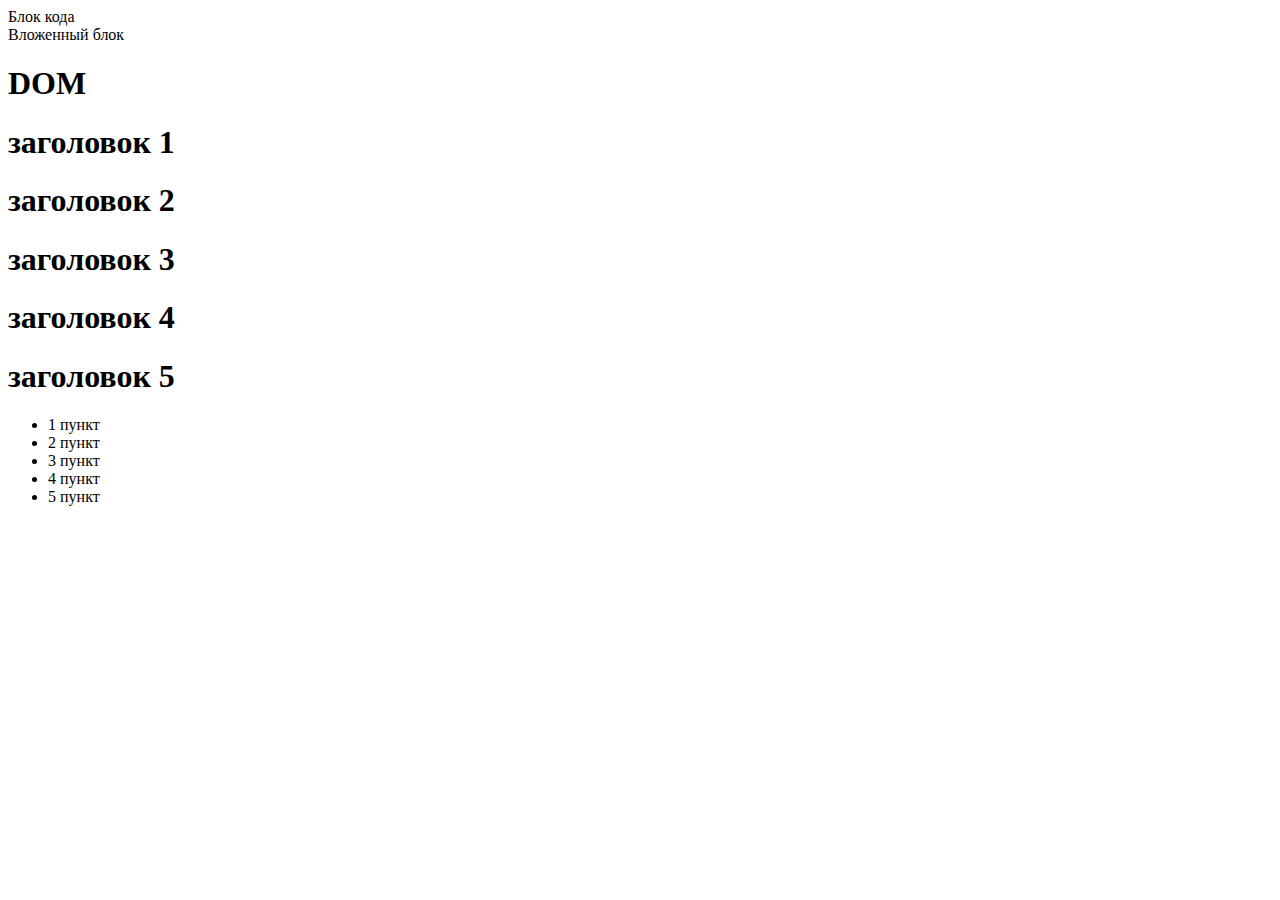
<file: index.html>
<!DOCTYPE html>
<html lang="en">
  <head>
    <meta charset="UTF-8" />
    <meta http-equiv="X-UA-Compatible" content="IE=edge" />
    <meta name="viewport" content="width=device-width, initial-scale=1.0" />
    <link rel="stylesheet" href="./5-lesson/style.css" />
    <title>Массивы. Работа с массивами. Объекты. Работа с объектами</title>
  </head>
  <body>
    <div>
      Блок кода
      <div>Вложенный блок</div>
    </div>
    <div id="block">
      <h1 id="header">DOM</h1>
    </div>
    <h1>заголовок 1</h1>
    <h1>заголовок 2</h1>
    <h1>заголовок 3</h1>
    <h1>заголовок 4</h1>
    <h1>заголовок 5</h1>
    <ul>
      <li>1 пункт</li>
      <li>2 пункт</li>
      <li>3 пункт</li>
      <li>4 пункт</li>
      <li>5 пункт</li>
    </ul>

    <div class="table"></div>
    <script src="./5-lesson/5-lesson.js"></script>
  </body>
</html>
</file>
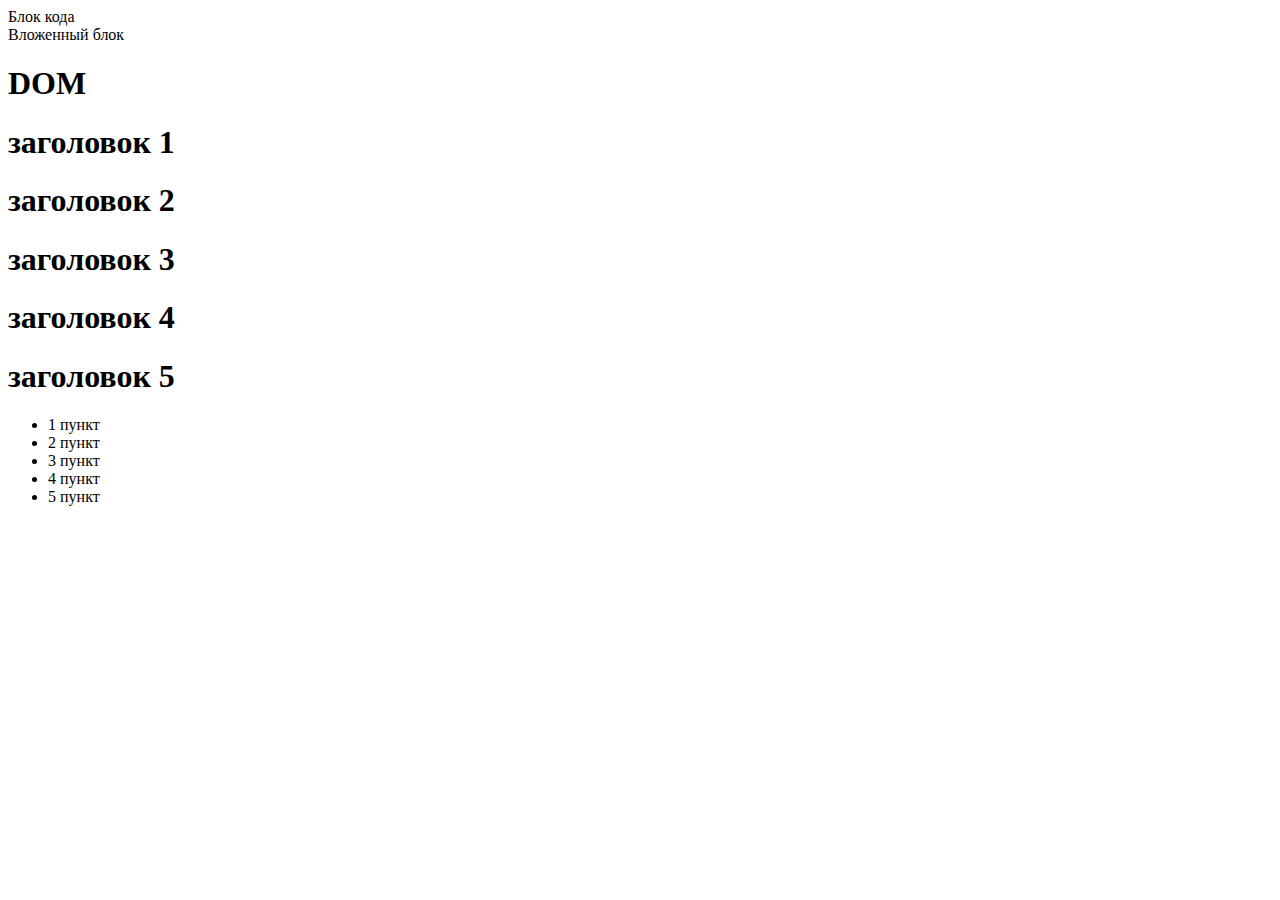
<file: 4-lesson/index.html>
<!DOCTYPE html>
<html lang="en">
  <head>
    <meta charset="UTF-8" />
    <meta http-equiv="X-UA-Compatible" content="IE=edge" />
    <meta name="viewport" content="width=device-width, initial-scale=1.0" />
    <link rel="stylesheet" href="../5-lesson/style.css" />
    <title>Массивы. Работа с массивами. Объекты. Работа с объектами</title>
  </head>
  <body>
    <div>
      Блок кода
      <div>Вложенный блок</div>
    </div>
    <div id="block">
      <h1 id="header">DOM</h1>
    </div>
    <h1>заголовок 1</h1>
    <h1>заголовок 2</h1>
    <h1>заголовок 3</h1>
    <h1>заголовок 4</h1>
    <h1>заголовок 5</h1>
    <ul>
      <li>1 пункт</li>
      <li>2 пункт</li>
      <li>3 пункт</li>
      <li>4 пункт</li>
      <li>5 пункт</li>
    </ul>

    <div class="table"></div>
    <script src="../5-lesson/5-lesson.js"></script>
  </body>
</html>
</file>
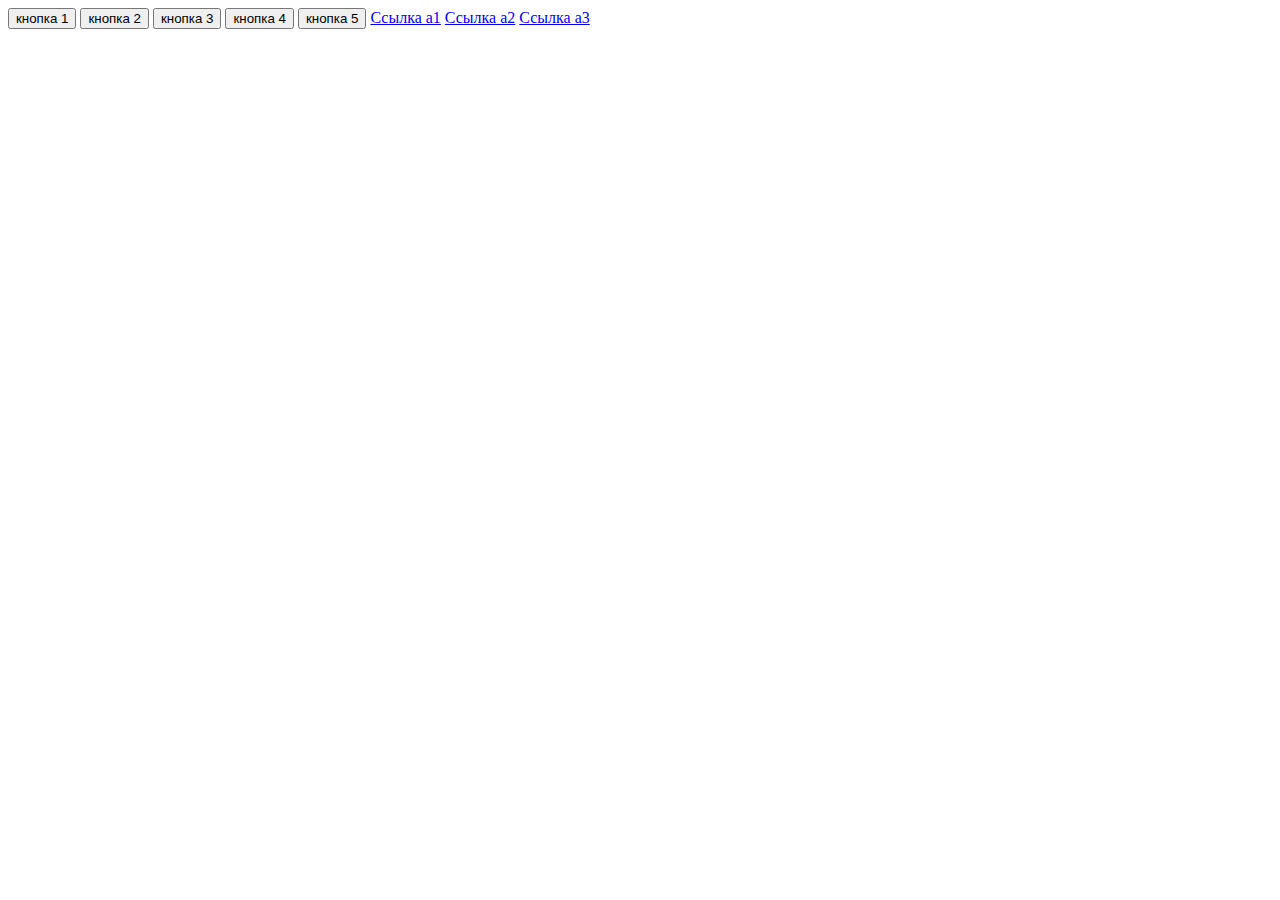
<file: 6-lesson/index.html>
<!DOCTYPE html>
<html lang="en">
<head>
    <meta charset="UTF-8"/>
    <meta http-equiv="X-UA-Compatible" content="IE=edge"/>
    <meta name="viewport" content="width=device-width, initial-scale=1.0"/>
<!--    <link rel="stylesheet" href="./style.css"/>-->
    <title>События</title>
</head>
<body>

<!--События с атрибутами-->
<!--<h1 id="x">События</h1>-->
<!--<button onclick="f(value)">ОК</button>-->
<!--<select onchange="f(value)">-->
<!--    <option value="yellow">Желтый</option>-->
<!--    <option value="orange">Оранжевый</option>-->
<!--    <option value="green">Зеленый</option>-->
<!--</select>-->

<!--События без атрибутов-->
<button id="b1">кнопка 1</button>
<button id="b2">кнопка 2</button>
<button id="b3">кнопка 3</button>
<button onclick="alert('Клик на b4')" id="b4">кнопка 4</button>
<button onclick="document.querySelector('#b4').click()" id="b5">кнопка 5</button>

<a href="#" id="a1">Ссылка a1</a>
<a href="#" id="a2">Ссылка a2</a>
<a href="#" id="a3">Ссылка a3</a>
<script src="main.js"></script>
</body>
</html>
</file>
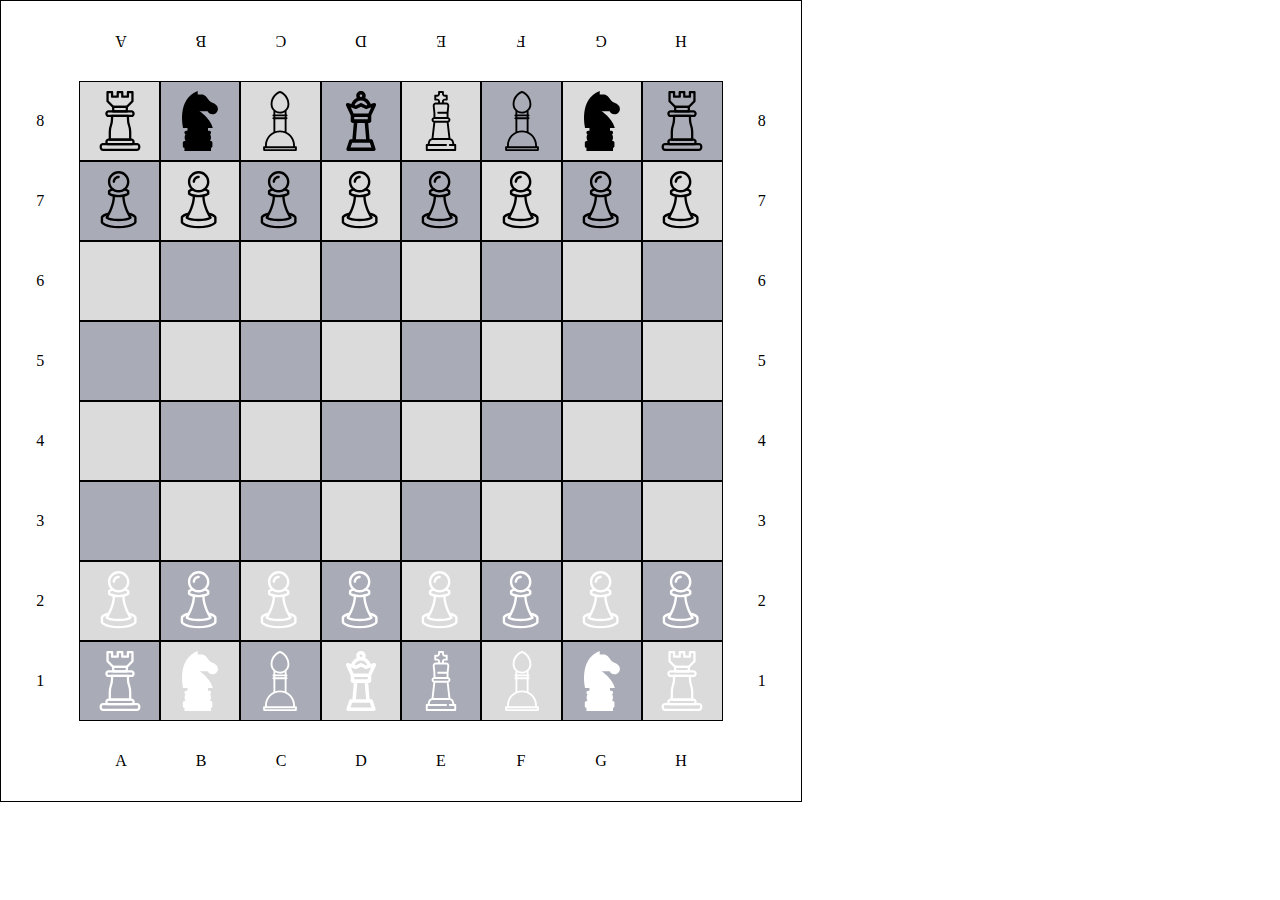
<file: 5-lesson/homework/index.html>
<!DOCTYPE html>
<html lang="en">
  <head>
    <meta charset="UTF-8" />
    <meta http-equiv="X-UA-Compatible" content="IE=edge" />
    <meta name="viewport" content="width=device-width, initial-scale=1.0" />
    <link rel="stylesheet" href="./style.css" />
    <title>Шахматная доска</title>
  </head>
  <body>
    <div class="board"></div>

<!-- <svg>-->
<!--     <use xlink:href="images/sprite.svg#pawn"></use>-->
<!-- </svg>-->

    <!-- <script src="./main.js"></script> -->
    <script src="shah.js"></script>
  </body>
</html>
</file>
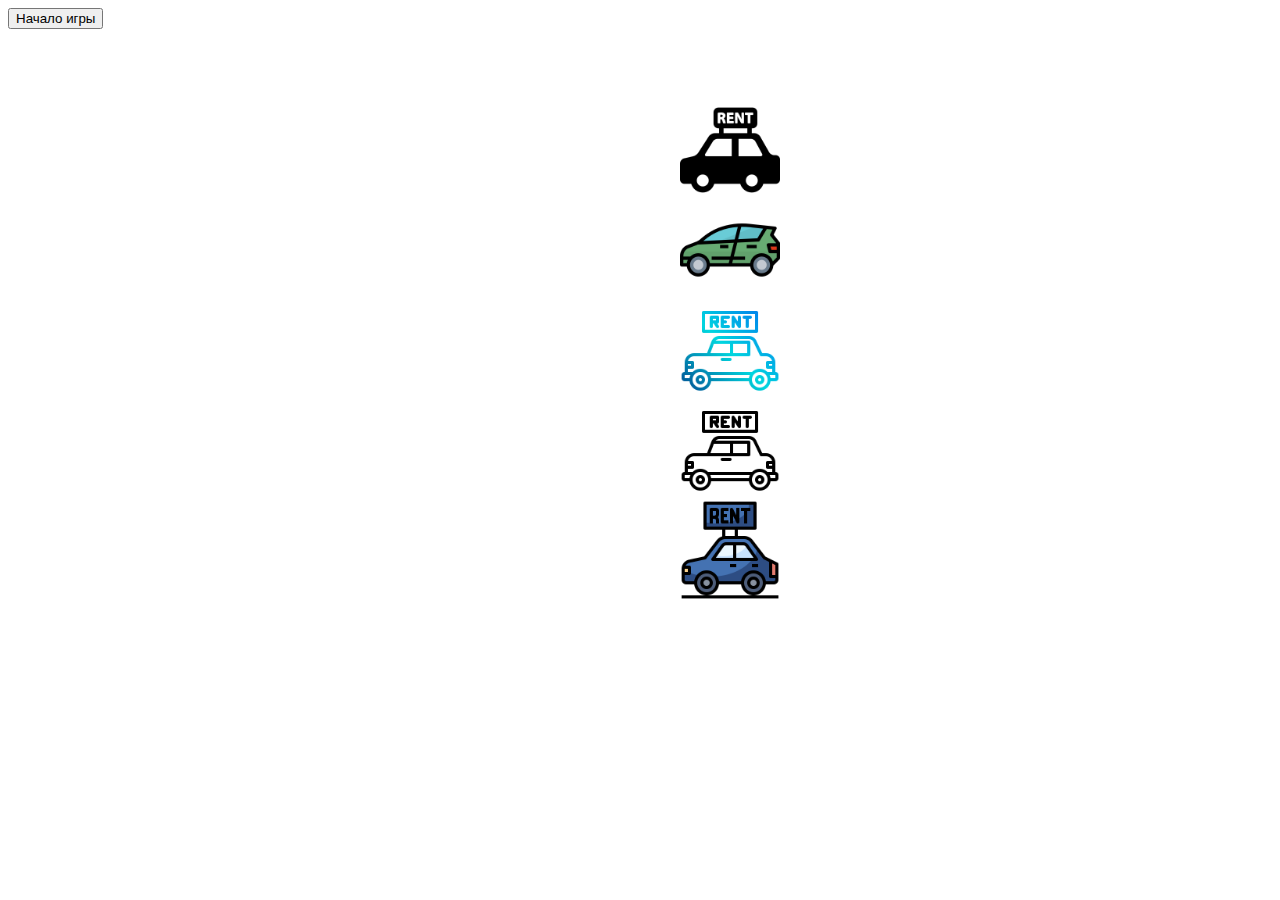
<file: 6-lesson/racing-game/index.html>
<!doctype html>
<html lang="en">
<head>
    <meta charset="UTF-8">
    <meta name="viewport"
          content="width=device-width, user-scalable=no, initial-scale=1.0, maximum-scale=1.0, minimum-scale=1.0">
    <meta http-equiv="X-UA-Compatible" content="ie=edge">
    <link rel="stylesheet" href="style.css">
    <title>Игра гонки</title>
</head>
<body>
<script src="../racing-game/main.js"></script>

<div id="game__fon">
    <input type="button" onclick="goGame()" value="Начало игры">
    <div class="game__auto">
        <img class="game__auto--img" id="p0" src="p0.png" alt="Авто">
        <img class="game__auto--img" id="p1" src="p1.png" alt="Авто">
        <img class="game__auto--img" id="p2" src="p2.png" alt="Авто">
        <img class="game__auto--img" id="p3" src="p3.png" alt="Авто">
        <img class="game__auto--img" id="p4" src="p4.png" alt="Авто">
    </div>

</div>

</body>
</html>
</file>
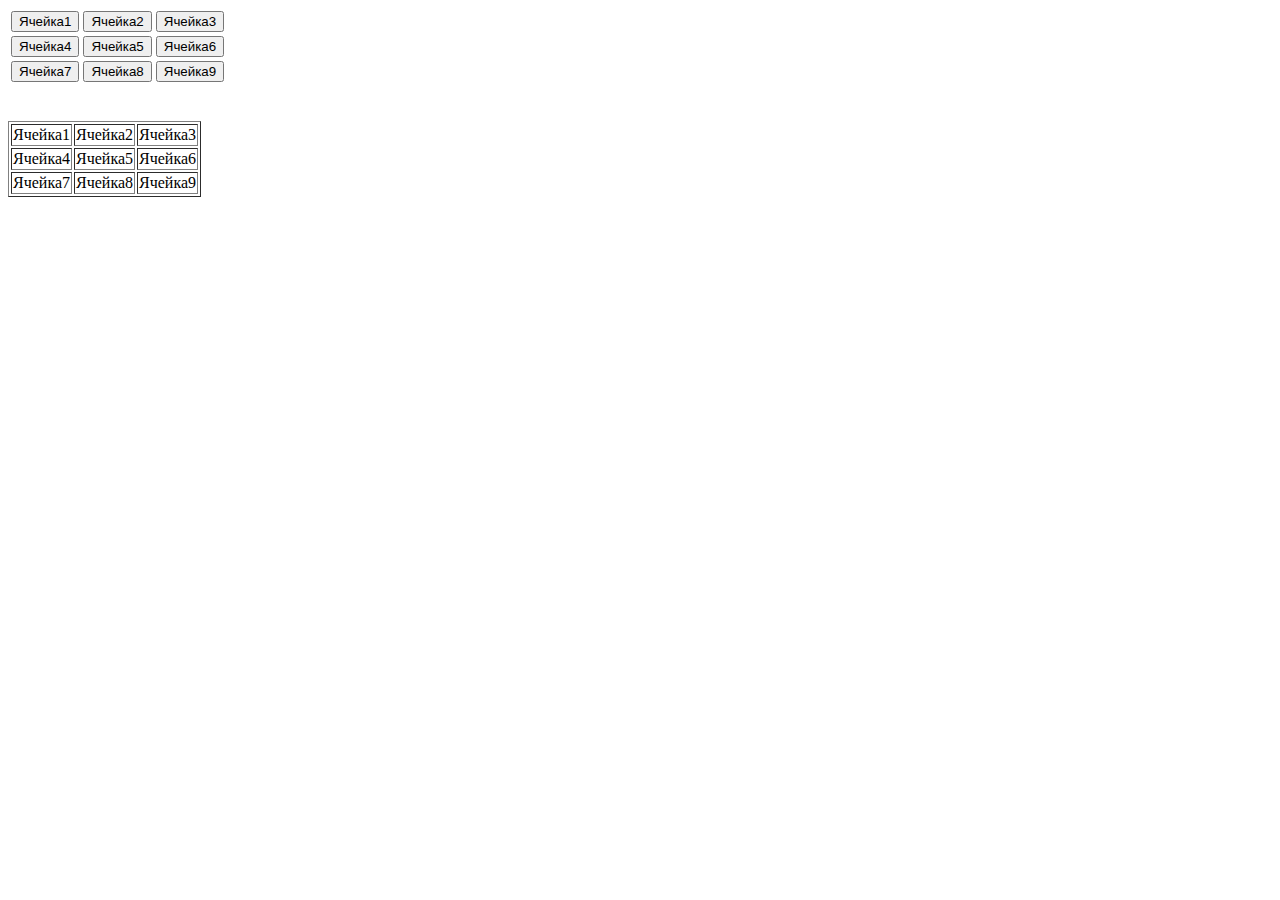
<file: 6-lesson/table/index.html>
<!doctype html>
<html lang="en">
<head>
    <meta charset="UTF-8">
    <meta name="viewport"
          content="width=device-width, user-scalable=no, initial-scale=1.0, maximum-scale=1.0, minimum-scale=1.0">
    <meta http-equiv="X-UA-Compatible" content="ie=edge">
    <title>Таблица</title>
</head>
<body>
<table id="table1">
    <tr>
        <td><input id="f1" type="button" name="button1" value="Ячейка1" ></td>
        <td><input id="f2" type="button" name="button2" value="Ячейка2" ></td>
        <td><input id="f3" type="button" name="button3" value="Ячейка3" ></td>
    </tr>
    <tr>
        <td><input id="f4" type="button" name="button4" value="Ячейка4" ></td>
        <td><input id="f5" type="button" name="button5" value="Ячейка5" ></td>
        <td><input id="f6" type="button" name="button6" value="Ячейка6" ></td>
    </tr>
    <tr>
        <td><input id="f7" type="button" name="button7" value="Ячейка7" ></td>
        <td><input id="f8" type="button" name="button8" value="Ячейка8" ></td>
        <td><input id="f9" type="button" name="button9" value="Ячейка9" ></td>
    </tr>
</table>
<br><br>
<table id="table2" border="1">
    <tr>
        <td id="g_1">Ячейка1</td>
        <td id="g_2">Ячейка2</td>
        <td id="g_3">Ячейка3</td>
    </tr>
    <tr>
        <td id="g_4">Ячейка4</td>
        <td id="g_5">Ячейка5</td>
        <td id="g_6">Ячейка6</td>
    </tr>
    <tr>
        <td id="g_7">Ячейка7</td>
        <td id="g_8">Ячейка8</td>
        <td id="g_9">Ячейка9</td>
    </tr>
</table>
<script src="../table/main.js"></script>
</body>
</html>
</file>
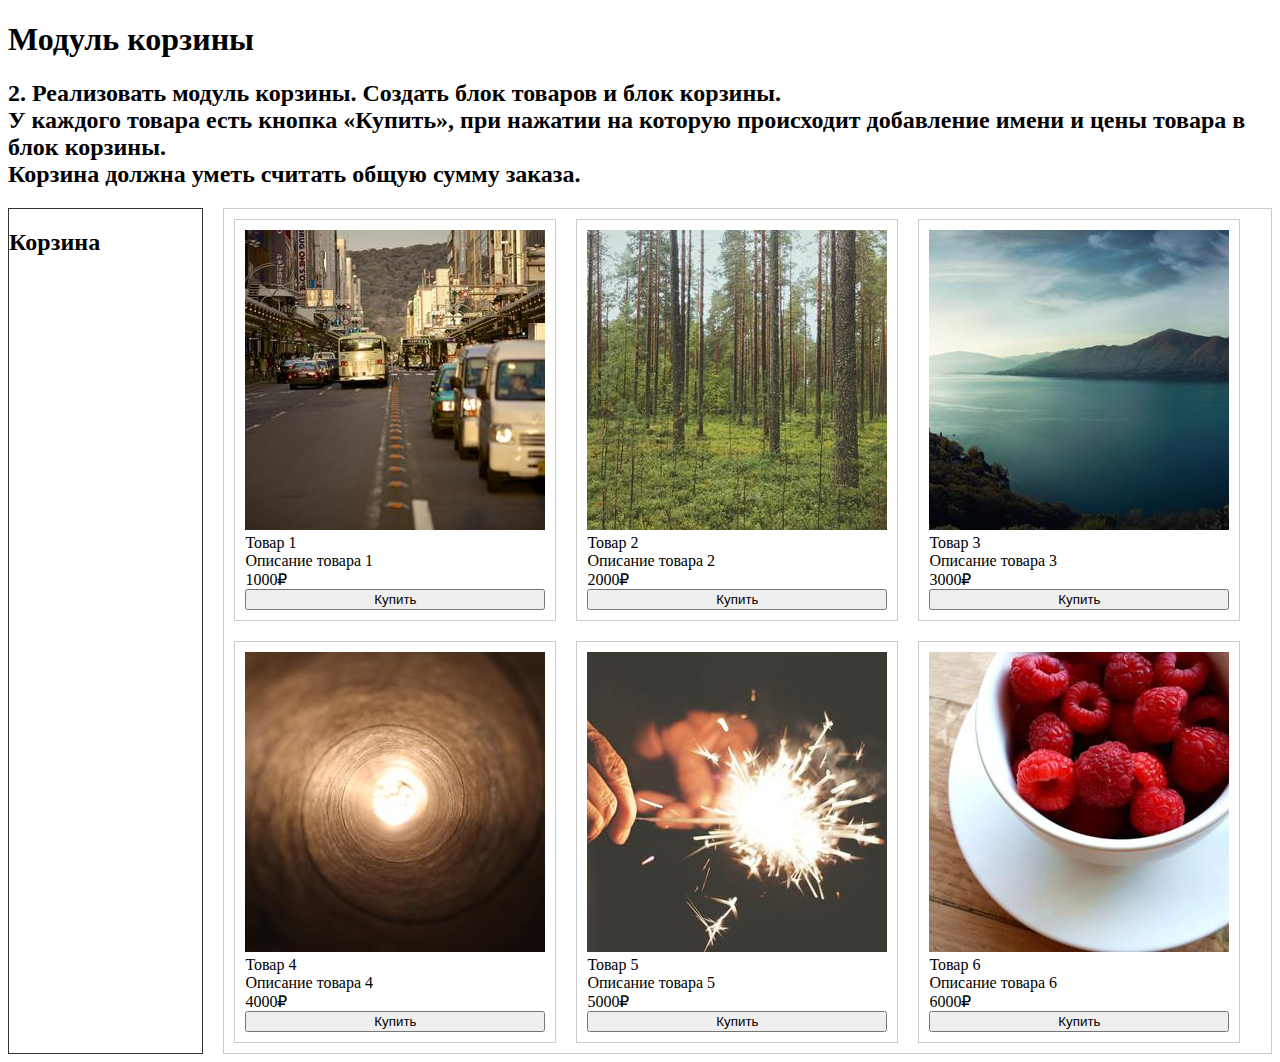
<file: 6-lesson/homework/cart/index.html>
<!doctype html>
<html lang="en">
<head>
    <meta charset="UTF-8">
    <meta name="viewport"
          content="width=device-width, user-scalable=no, initial-scale=1.0, maximum-scale=1.0, minimum-scale=1.0">
    <meta http-equiv="X-UA-Compatible" content="ie=edge">
    <link rel="stylesheet" href="../cart/style.css">
    <title>Корзина</title>
</head>
<body>
<h1>Модуль корзины</h1>
<h2>2. Реализовать модуль корзины. Создать блок товаров и блок корзины. <br> У каждого товара есть кнопка «Купить», при
    нажатии на которую происходит добавление имени и цены товара в блок корзины. <br>Корзина должна уметь считать общую
    сумму заказа.</h2>
<div class="cart">
    <div class="cart__left">
        <h2>Корзина</h2>
<!--        <div class="cart__list">-->
<!--            <span class="cart__list&#45;&#45;title">Наименование товара 1</span>-->
<!--            <span class="cart__list&#45;&#45;price">1000</span>-->
<!--        </div>-->
<!--        <div class="cart__list">-->
<!--            <span class="cart__list&#45;&#45;title">Наименование товара 2</span>-->
<!--            <span class="cart__list&#45;&#45;price">2000</span>-->
<!--        </div>-->
<!--        <div class="cart__list">-->
<!--            <span class="cart__list&#45;&#45;title">Наименование товара 3</span>-->
<!--            <span class="cart__list&#45;&#45;price">3000</span>-->
<!--        </div>-->
        <span class="sum"></span>
    </div>
    <div class="cart__right">
<!--        <article class="cart__item">-->
<!--            <div class="cart__img">-->
<!--                <img src="images/img-1.jpg" alt="">-->
<!--            </div>-->
<!--            <div class="cart__title">Товар 1</div>-->
<!--            <span class="cart__text">Описание товара 1</span>-->
<!--            <span class="cart__price">Цена 1000</span>-->
<!--            <button class="cart__button">Купить</button>-->
<!--        </article>-->
<!--        <article class="cart__item">-->
<!--            <div class="cart__img">-->
<!--                <img src="images/img-2.jpg" alt="">-->
<!--            </div>-->
<!--            <div class="cart__title">Товар 2</div>-->
<!--            <span class="cart__text">Описание товара 2</span>-->
<!--            <span class="cart__price">Цена 2000</span>-->
<!--            <button class="cart__button">Купить</button>-->
<!--        </article>-->
<!--        <article class="cart__item">-->
<!--            <div class="cart__img">-->
<!--                <img src="images/img-3.jpg" alt="">-->
<!--            </div>-->
<!--            <div class="cart__title">Товар 3</div>-->
<!--            <span class="cart__text">Описание товара 3</span>-->
<!--            <span class="cart__price">Цена 3000</span>-->
<!--            <button class="cart__button">Купить</button>-->
<!--        </article>-->
<!--        <article class="cart__item">-->
<!--            <div class="cart__img">-->
<!--                <img src="images/img-4.jpg" alt="">-->
<!--            </div>-->
<!--            <div class="cart__title">Товар 4</div>-->
<!--            <span class="cart__text">Описание товара 4</span>-->
<!--            <span class="cart__price">Цена 400</span>-->
<!--            <button class="cart__button">Купить</button>-->
<!--        </article>-->
<!--        <article class="cart__item">-->
<!--            <div class="cart__img">-->
<!--                <img src="images/img-5.jpg" alt="">-->
<!--            </div>-->
<!--            <div class="cart__title">Товар 5</div>-->
<!--            <span class="cart__text">Описание товара 5</span>-->
<!--            <span class="cart__price">Цена 5000</span>-->
<!--            <button class="cart__button">Купить</button>-->
<!--        </article>-->
<!--        <article class="cart__item">-->
<!--            <div class="cart__img">-->
<!--                <img src="images/img-6.jpg" alt="">-->
<!--            </div>-->
<!--            <div class="cart__title">Товар 6</div>-->
<!--            <span class="cart__text">Описание товара 6</span>-->
<!--            <span class="cart__price">Цена 6000</span>-->
<!--            <button class="cart__button">Купить</button>-->
<!--        </article>-->

    </div>
</div>
<script src="../cart/main.js"></script>
</body>
</html>
</file>
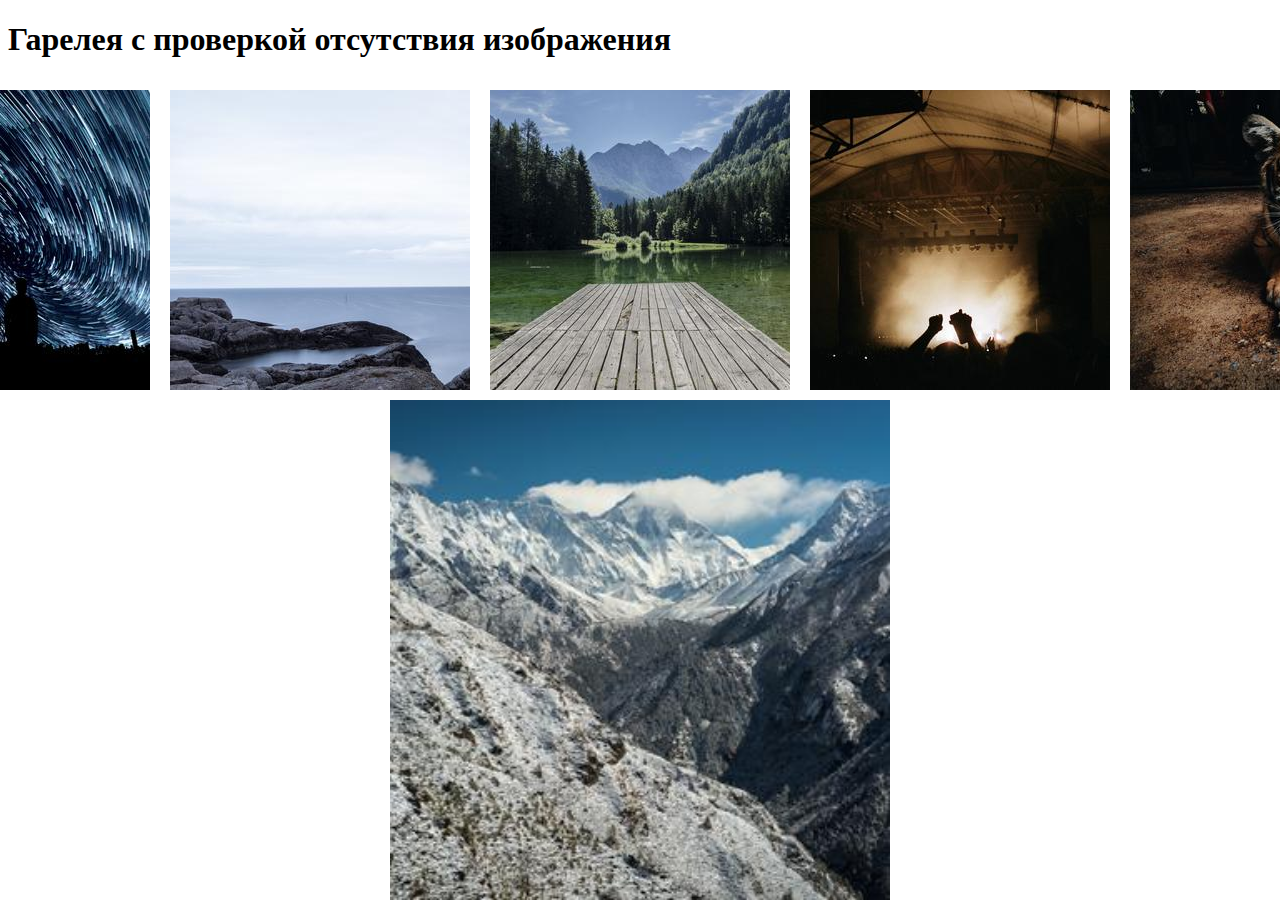
<file: 6-lesson/homework/gallery-1/index.html>
<!doctype html>
<html lang="en">
<head>
    <meta charset="UTF-8">
    <meta name="viewport"
          content="width=device-width, user-scalable=no, initial-scale=1.0, maximum-scale=1.0, minimum-scale=1.0">
    <meta http-equiv="X-UA-Compatible" content="ie=edge">
    <link rel="stylesheet" href="../gallery-1/style.css">
    <title>Галерея с проверкой отсутствия изображения</title>
</head>
<body>
<h1>Гарелея с проверкой отсутствия изображения</h1>
<div class="small" id="small">
    <img class="small__img" id="img-1" src="images/small/img-1.jpg" alt="">
    <img class="small__img" id="img-2" src="images/small/img-2.jpg" alt="">
    <img class="small__img" id="img-3" src="images/small/img-3.jpg" alt="">
    <img class="small__img" id="img-4" src="images/small/img-4.jpg" alt="">
    <img class="small__img" id="img-5" src="images/small/img-5.jpg" alt="">
    <img class="small__img" id="img-6" src="images/small/img-6.jpg" alt="">
    <img class="small__img" id="img-7" src="images/small/img-7.jpg" alt="">
</div>
<div class="big" id="big">
    <img class="big__img" id="big-img" src="images/big/img-1.jpg" alt="" onerror=ImageError()>
</div>
<script src="../gallery-1/main.js"></script>
</body>
</html>
</file>
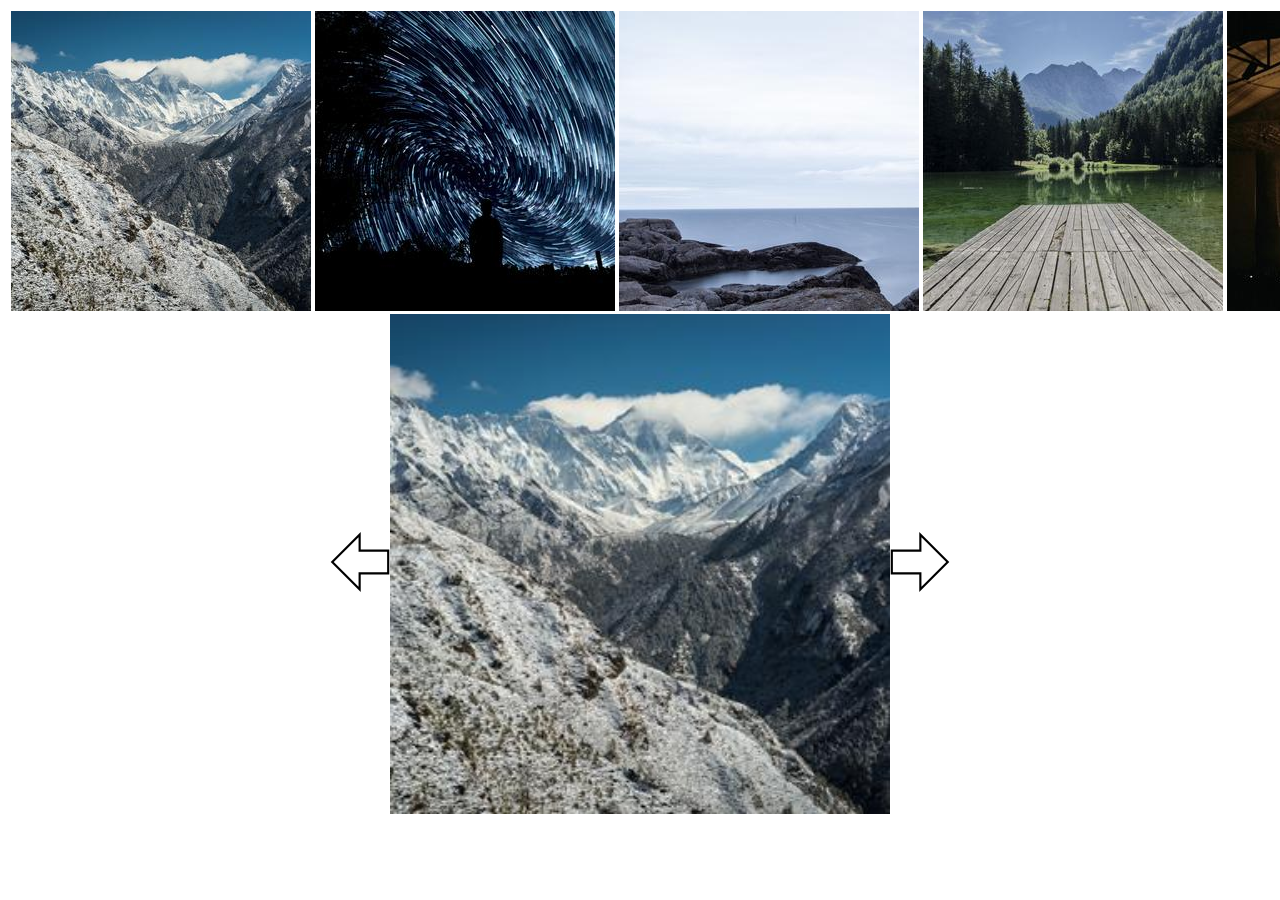
<file: 6-lesson/homework/gallery-prev-next/index.html>
<!doctype html>
<html lang="en">
<head>
    <meta charset="UTF-8">
    <meta name="viewport"
          content="width=device-width, user-scalable=no, initial-scale=1.0, maximum-scale=1.0, minimum-scale=1.0">
    <meta http-equiv="X-UA-Compatible" content="ie=edge">
    <link rel="stylesheet" href="style.css">
    <title>Галерея изображений</title>
</head>
<body>
<table id="image-1">
    <tr>
        <td id="img-1"><img src="images/img-1.jpg" alt="Изображение"></td>
        <td id="img-2"><img src="images/img-2.jpg" alt="Изображение"></td>
        <td id="img-3"><img src="images/img-3.jpg" alt="Изображение"></td>
        <td id="img-4"><img src="images/img-4.jpg" alt="Изображение"></td>
        <td id="img-5"><img src="images/img-5.jpg" alt="Изображение"></td>
        <td id="img-6"><img src="images/img-6.jpg" alt="Изображение"></td>
    </tr>
</table>
<div id="image-2">
    <div id="prev" class="images__prev--left">
        <svg>
            <use xlink:href="images/sprite.svg#left"></use>
        </svg>
    </div>
    <div class="img"><img class="images__allocated--big" src="images/img-1.jpg" alt="Изображение"></div>
    <div id="next" class="images__prev--right">
        <svg>
            <use xlink:href="images/sprite.svg#right"></use>
        </svg>
    </div>
</div>

<script src="../../homework/gallery-prev-next/main.js"></script>
</body>
</html>
</file>
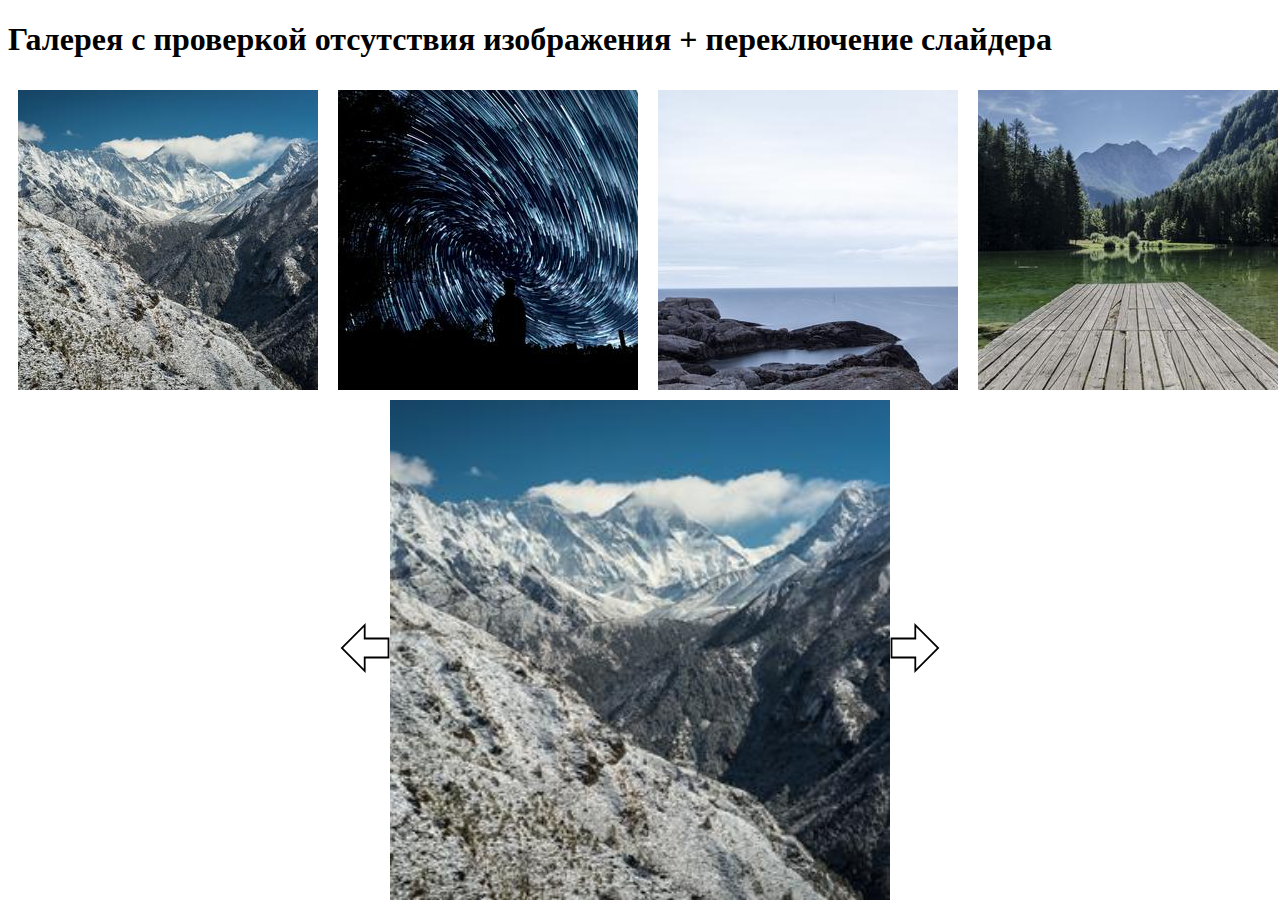
<file: 6-lesson/homework/gallery-prev/index.html>
<!doctype html>
<html lang="en">
<head>
    <meta charset="UTF-8">
    <meta name="viewport"
          content="width=device-width, user-scalable=no, initial-scale=1.0, maximum-scale=1.0, minimum-scale=1.0">
    <meta http-equiv="X-UA-Compatible" content="ie=edge">
    <link rel="stylesheet" href="../gallery-prev/style.css">
    <title>Галерея с проверкой отсутствия изображения</title>
</head>
<body>
<h1>Галерея с проверкой отсутствия изображения + переключение слайдера</h1>
<div class="small" id="small">
    <img class="small__img" id="img-1" src="images/small/img-1.jpg" alt="">
    <img class="small__img" id="img-2" src="images/small/img-2.jpg" alt="">
    <img class="small__img" id="img-3" src="images/small/img-3.jpg" alt="">
    <img class="small__img" id="img-4" src="images/small/img-4.jpg" alt="">
    <img class="small__img" id="img-5" src="images/small/img-5.jpg" alt="">
    <img class="small__img" id="img-6" src="images/small/img-6.jpg" alt="">
    <img class="small__img" id="img-7" src="images/small/img-7.jpg" alt="">
</div>
<div class="gallery">
    <div class="prev" onclick="prev()">
        <svg>
            <use xlink:href="images/sprite.svg#prev"></use>
        </svg>
    </div>
    <div class="big" id="big">
        <img class="big__img" id="big-img" src="images/big/img-1.jpg" alt="" onerror=ImageError()>
    </div>
    <div class="next" onclick="next()">
        <svg>
            <use xlink:href="images/sprite.svg#next"></use>
        </svg>
    </div>
</div>

<script src="../gallery-prev/main.js"></script>
</body>
</html>
</file>
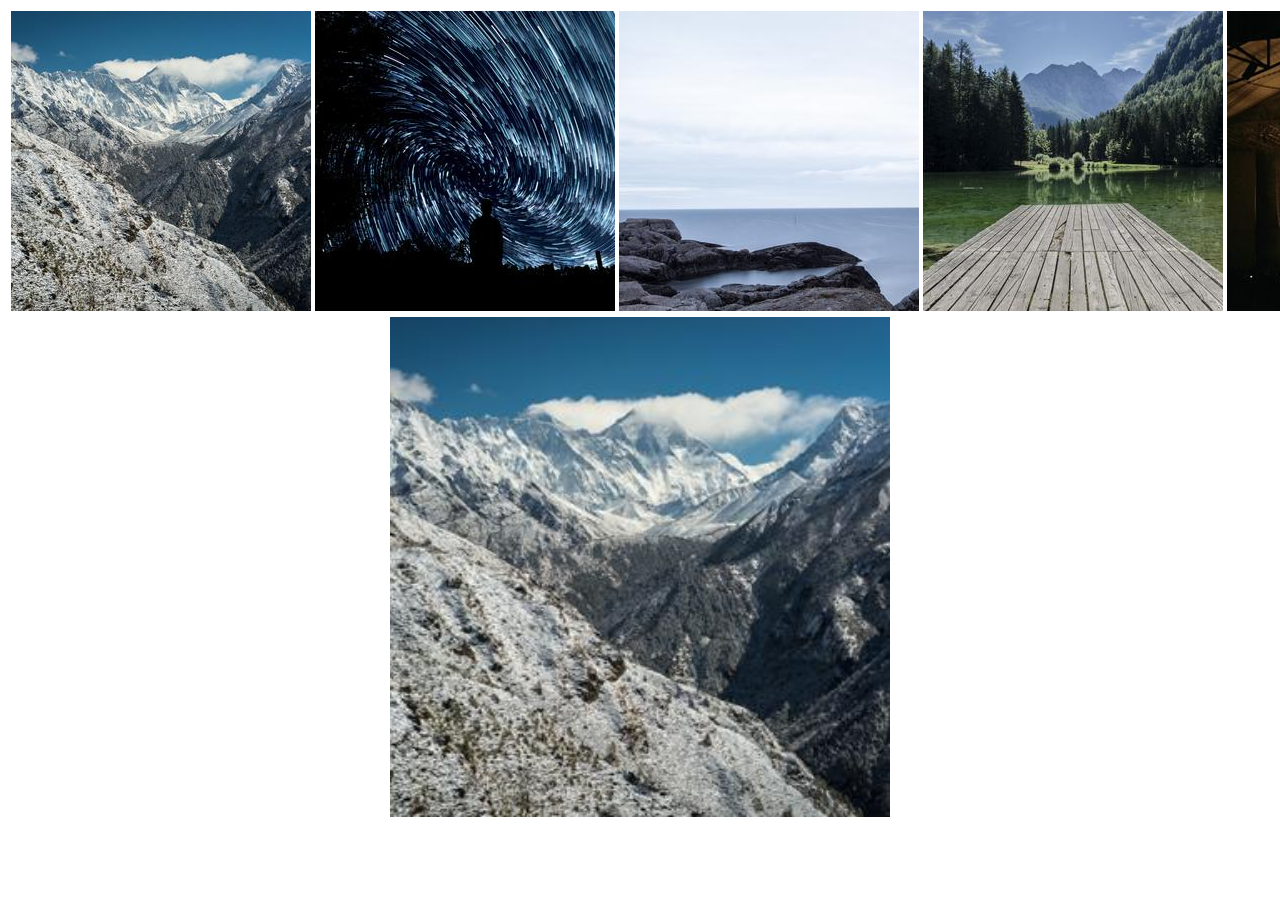
<file: 6-lesson/homework/gallery/index.html>
<!doctype html>
<html lang="en">
<head>
    <meta charset="UTF-8">
    <meta name="viewport"
          content="width=device-width, user-scalable=no, initial-scale=1.0, maximum-scale=1.0, minimum-scale=1.0">
    <meta http-equiv="X-UA-Compatible" content="ie=edge">
    <link rel="stylesheet" href="style.css">
    <title>Галерея изображений (вариант через this)</title>
</head>
<body>
<table id="image-1">
    <tr>
        <td id="img-1"><img src="images/img-1.jpg" alt="Изображение"></td>
        <td id="img-2"><img src="images/img-2.jpg" alt="Изображение"></td>
        <td id="img-3"><img src="images/img-3.jpg" alt="Изображение"></td>
        <td id="img-4"><img src="images/img-4.jpg" alt="Изображение"></td>
        <td id="img-5"><img src="images/img-5.jpg" alt="Изображение"></td>
        <td id="img-6"><img src="images/img-6.jpg" alt="Изображение"></td>
    </tr>
</table>
<table id="image-2">
    <tr>
        <td id="img"><img class="images__allocated--big" src="images/img-1.jpg" alt="Изображение"></td>
    </tr>
</table>
<script src="../../homework/gallery/main.js"></script>
</body>
</html>
</file>
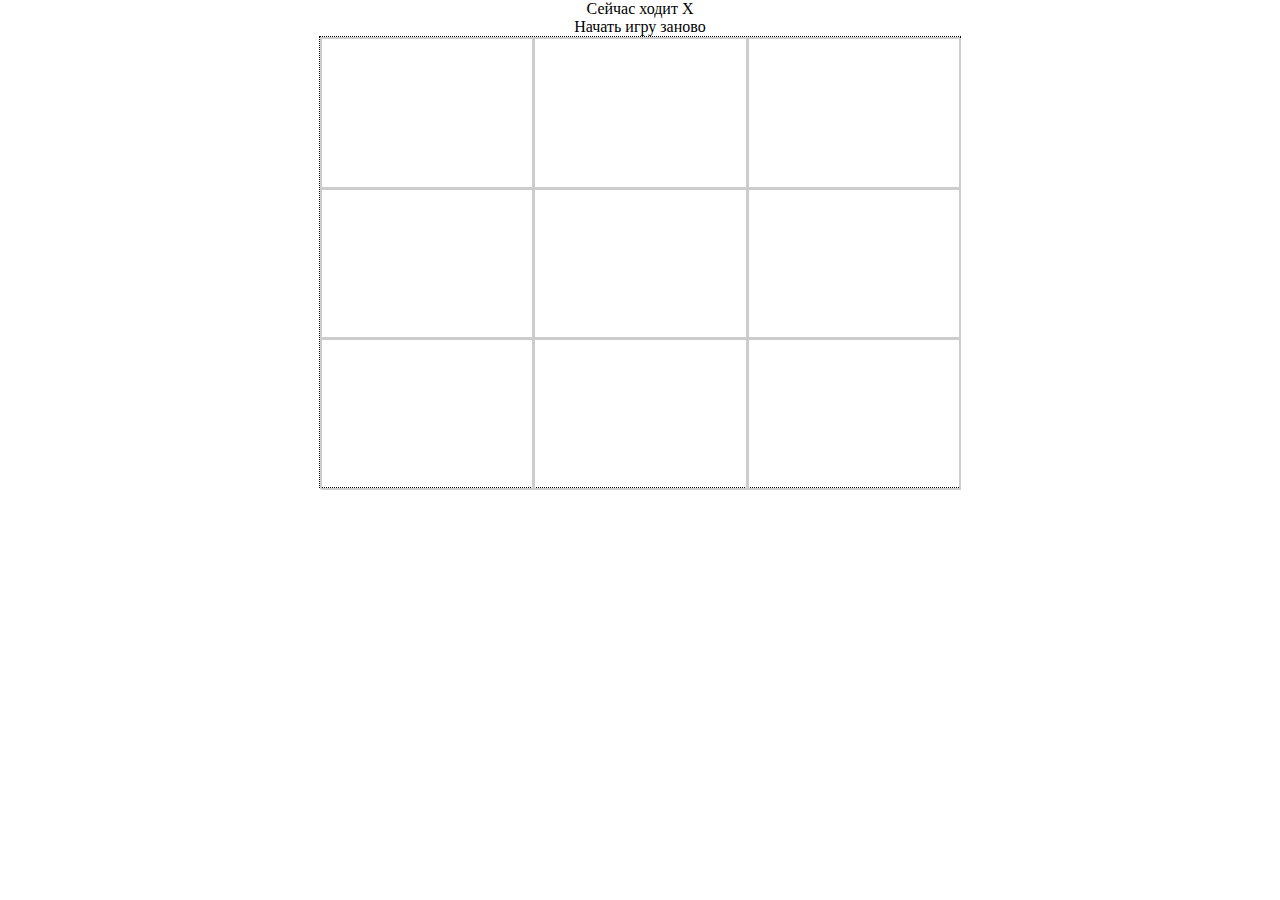
<file: 7-lesson/games/tic-tac-toe/index.html>
<!doctype html>
<html lang="en">
<head>
    <meta charset="UTF-8">
    <meta name="viewport"
          content="width=device-width, user-scalable=no, initial-scale=1.0, maximum-scale=1.0, minimum-scale=1.0">
    <meta http-equiv="X-UA-Compatible" content="ie=edge">
    <link rel="stylesheet" href="style.css">
    <title>Крестики нолики</title>
</head>
<body>
<!--x - столбец-->
<div class="container">
    <div class="gamer">Сейчас ходит</div>
    <div class="button__wrap">
        <span class="button">Начать игру заново</span>
    </div>
    <div class="board">
<!--        <div class="cell">-->
<!--            <div class="cell__inner" x="0" y="0"></div>-->
<!--        </div>-->
<!--        <div class="cell">-->
<!--            <div class="cell__inner" x="1" y="0"></div>-->
<!--        </div>-->
<!--        <div class="cell">-->
<!--            <div class="cell__inner" x="2" y="0"></div>-->
<!--        </div>-->
<!--        <div class="cell">-->
<!--            <div class="cell__inner" x="0" y="1"></div>-->
<!--        </div>-->
<!--        <div class="cell">-->
<!--            <div class="cell__inner" x="1" y="1"></div>-->
<!--        </div>-->
<!--        <div class="cell">-->
<!--            <div class="cell__inner" x="2" y="1"></div>-->
<!--        </div>-->
<!--        <div class="cell">-->
<!--            <div class="cell__inner" x="0" y="2"></div>-->
<!--        </div>-->
<!--        <div class="cell">-->
<!--            <div class="cell__inner" x="1" y="2"></div>-->
<!--        </div>-->
<!--        <div class="cell">-->
<!--            <div class="cell__inner" x="2" y="2"></div>-->
<!--        </div>-->
    </div>
</div>

<script src="main.js"></script>
</body>
</html>
</file>
<file: 5-lesson/style.css>
.orange {
  color: orange;
}
.text {
  text-decoration: underline;
}
</file>
<file: 5-lesson/homework/style.css>
* {
  margin: 0;
  padding: 0;
}

.board {
  display: flex;
  flex-direction: column;
  justify-content: center;
  border: 1px solid #000;
  width: 800px;
  height: 800px;
}

.row {
  display: flex;
  height: calc(100% / 8);
}
.cell {
  display: flex;
  width: calc(100% / 8);
  /*background-color: #fff;*/
  background-color: #DBDBDB;
  align-items: center;
  justify-content: center;
  border: 1px solid #000;
  color: #323232;
}
/* odd Описывает элементы среди группы соседних с нечётными номерами 1, 3, 5, и т. д */
.row:nth-child(odd) .cell:nth-child(even) {
  /*background-color: black;*/
  background-color: #A9ACB6;
}
/* even Описывает элементы среди группы соседних с чётными номерами 2, 4, 6, и т. д. */
.row:nth-child(even) .cell:nth-child(odd) {
  /*background-color: black;*/
  background-color: #A9ACB6;
}


.row__letter {
  display: flex;
  height: calc(100% / 8);
  text-align: center;
}
.column__letter {
  display: flex;
  height: calc(100% / 8);
  text-align: center;
}
.cell__number {
  display: flex;
  width: calc(100% / 8);
  align-items: center;
  justify-content: center;
}
.cell__alphabet {
  display: flex;
  width: calc(100% / 8);
  align-items: center;
  justify-content: center;
  text-transform: uppercase;
}

.row__letter:first-child .cell__alphabet{
  transform: rotate(180deg);
}

.figure__pawn--black{
  display: flex;
  justify-content: center;
  align-items: center;
  width: calc(100% / 8);
}
.figure__pawn--white{
  display: flex;
  justify-content: center;
  align-items: center;
  width: calc(100% / 8);
}
.figure__pawn--black svg{
  fill: black;
  width: 60px;
  height: 60px;
}
.figure__pawn--white svg{
  fill: white;
  width: 60px;
  height: 60px;
}

.figure__other--black{
  display: flex;
  justify-content: center;
  align-items: center;
  width: calc(100% / 8);
}

.figure__other--black svg{
  fill: black;
  width: 60px;
  height: 60px;
}
.figure__other--white{
  display: flex;
  justify-content: center;
  align-items: center;
  width: calc(100% / 8);
}

.figure__other--white svg{
  fill: white;
  width: 60px;
  height: 60px;
}
</file>
<file: 6-lesson/racing-game/style.css>
.game__auto{
    /*display: flex;*/
    /*flex-direction: column;*/
}

.game__auto--img{
    width: 100px;
    position: absolute;
}
#p0, #p1, #p2, #p3, #p4{
    left: 680px;
}
#p0{
    top: 100px;
}
#p1{
    top: 200px;
}
#p2{
    top: 300px;
}
#p3{
    top: 400px;
}
#p4{
    top: 500px;
}
</file>
<file: 6-lesson/homework/cart/style.css>
.cart {
    display: flex;
    justify-content: center;
    width: 100%;
}

.cart__left {
    width: 30%;
    border: 1px solid #323232;
    margin-right: 20px;
}

.cart__right {
    border: 1px solid #cccccc;

}

.cart__right {
    display: flex;
    flex-wrap: wrap;
    align-items: center;
}

.cart__item {
    display: flex;
    flex-direction: column;
    margin: 10px;
    border: 1px solid #cccccc;
    padding: 10px;
}

.cart__left {
    display: flex;
    flex-direction: column;
}
</file>
<file: 6-lesson/homework/gallery-1/style.css>
.small{
    display: flex;
    justify-content: center;
}
.small__img{
    padding: 10px;
}

.big {
    display: flex;
    justify-content: center;
    align-items: center;
}
.big__img{
    width: 500px;
    height: 500px;
}
</file>
<file: 6-lesson/homework/gallery-prev-next/style.css>
img {
    display: block;
}

#image-2 {
    display: flex;
    justify-content: center;
    align-items: center;
}

.images__allocated--border {
    border: 5px solid green;
}

.images__allocated--big {
    width: 500px;
}

.images__prev--left svg, .images__prev--right svg{
    fill: black;
    width: 60px;
    height: 60px;
}
</file>
<file: 6-lesson/homework/gallery-prev/style.css>
.small {
    display: flex;
    /*justify-content: center;*/
}

.small__img {
    padding: 10px;
}

.big {
    display: flex;
    justify-content: center;
    align-items: center;
}

.big__img {
    width: 500px;
    height: 500px;
}

.gallery {
    display: flex;
    align-items: center;
    justify-content: center;
}
.prev, .next {
    cursor: pointer;
}
.prev svg, .next svg{
    width: 50px;
    height: 50px;
}
</file>
<file: 6-lesson/homework/gallery/style.css>
img {
    display: block;
}

#image-2 {
    display: flex;
    justify-content: center;
}

.images__allocated--border {
    border: 5px solid green;
}

.images__allocated--big {
    width: 500px;
}
</file>
<file: 7-lesson/games/tic-tac-toe/style.css>
* {
    margin: 0;
    padding: 0;
}

.container {
    display: flex;
    justify-content: center;
    align-items: center;
    flex-direction: column;
}

.board {
    display: flex;
    justify-content: center;
    align-items: center;
    width: 50vw;
    height: 50vh;
    border: 1px dotted black;
    flex-flow: row wrap;
}

.cell {
    width: 33%;
    height: 33%;
    border: 1px solid #cccccc;
}

.cell__inner {
    display: flex;
    justify-content: center;
    align-items: center;
    width: 100%;
    height: 100%;
    border: 1px solid #cccccc;
    font-size: 100px;
}
</file>
